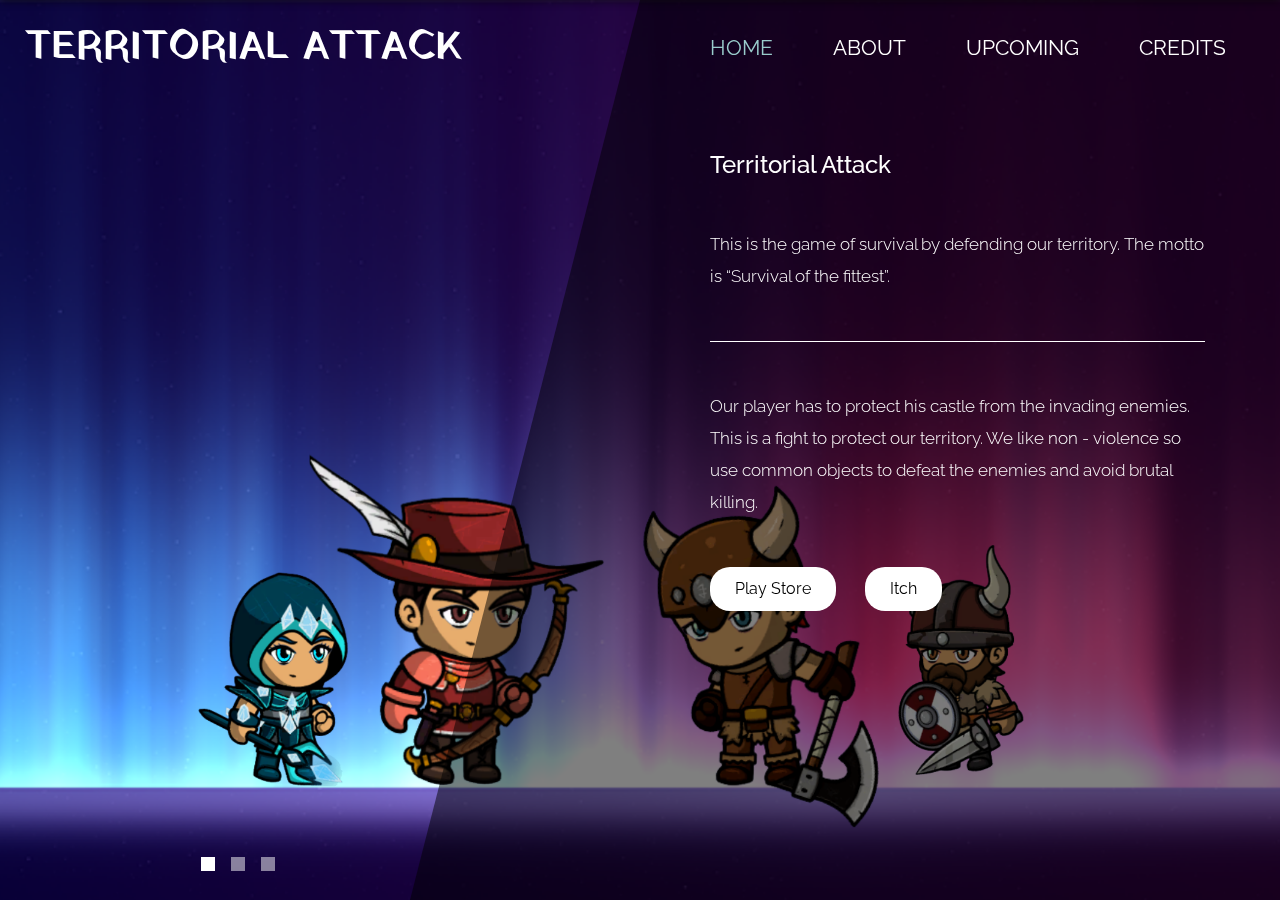
<file: index.html>
<!DOCTYPE html>
<html lang="en">

<head>
    <meta charset="UTF-8">
    <meta name="viewport" content="width=device-width, initial-scale=1.0">
    <meta http-equiv="X-UA-Compatible" content="ie=edge">
    <title>Territorial Attack</title>
    <link href="img/favicon.ico" rel="icon">
    <link href="https://fonts.googleapis.com/css?family=Open+Sans:300,400" rel="stylesheet" />
    <!-- https://fonts.google.com/ -->
    <link href="css/bootstrap.min.css" rel="stylesheet" /> <!-- https://getbootstrap.com/ -->
    <link href="fontawesome/css/all.min.css" rel="stylesheet" /> <!-- https://fontawesome.com/ -->
    <link href="css/style.css" rel="stylesheet" />

</head>

<body>
    <div class="tm-container">
        <div>
            <div class="row pt-4">
                <div class="col-left">
                    <div class="site-header media">
                        <div class="media-body">
                            <h1 class="sitename text-uppercase">Territorial Attack</h1>
                        </div>
                    </div>
                </div>
                <div class="col-right">
                    <nav class="navbar navbar-expand-lg" id="main-nav">
                        <button class="navbar-toggler toggler-example mr-0 ml-auto" type="button" data-toggle="collapse"
                            data-target="#navbar-nav" aria-controls="navbar-nav" aria-expanded="false"
                            aria-label="Toggle navigation">
                            <span><i class="fas fa-bars"></i></span>
                        </button>
                        <div class="collapse navbar-collapse tm-nav" id="navbar-nav">
                            <ul class="navbar-nav text-uppercase">
                                <li class="nav-item active">
                                    <a class="nav-link tm-nav-link" href="#">Home <span
                                            class="sr-only">(current)</span></a>
                                </li>
                                <li class="nav-item">
                                    <a class="nav-link tm-nav-link" href="about.html">About</a>
                                </li>
                                <li class="nav-item">
                                    <a class="nav-link tm-nav-link" href="next.html">Upcoming</a>
                                </li>
                                <li class="nav-item">
                                    <a class="nav-link tm-nav-link" href="img/creds.jpg">Credits</a>
                                </li>
                            </ul>
                        </div>
                    </nav>
                </div>
            </div>

            <div class="row">
                <div class="col-left"></div>
                <main class="col-right">
                    <section class="content">
                        <h2 class="mb-5 content-title">Territorial Attack</h2>
                        <p class="mb-5">This is the game of survival by defending our territory. The motto is “Survival
                            of the fittest”.</p>
                        <hr class="mb-5">
                        <p class="mb-5">Our player has to protect his castle from the invading enemies. This is a fight
                            to protect our territory. We like non - violence so use common objects to defeat the enemies
                            and avoid brutal killing. </p>
                        <a href="https://play.google.com/store/apps/details?id=com.HawkEyes.TerritorialAttack"
                            class="btn btn-primary">Play Store</a>
                        <a href="https://studiocentauri.itch.io/territorial-attack"
                            class="btn btn-primary btn-play">Itch</a>
                    </section>
                </main>
            </div>
        </div>

        <div class="row">
            <div class="col-left text-center">
                <ul class="bg-controls-wrapper">
                    <li class="bg-control active" data-id="0"></li>
                    <li class="bg-control" data-id="1"></li>
                    <li class="bg-control" data-id="2"></li>
                </ul>
            </div>
            <!-- <div class="col-right tm-col-footer">
                <footer class="site-footer text-right">
                    <p class="mb-0">Website &copy; Rudransh Gupta</p>
                </footer>
            </div>   -->
        </div>

        <!-- Diagonal background design -->
        <div class="bg">
            <div class="bg-left"></div>
            <div class="bg-right"></div>
        </div>
    </div>

    <script src="js/jquery-3.4.1.min.js"></script>
    <script src="js/bootstrap.min.js"></script>
    <script src="js/jquery.backstretch.min.js"></script>
    <script src="js/script.js"></script>
</body>

</html>
</file>
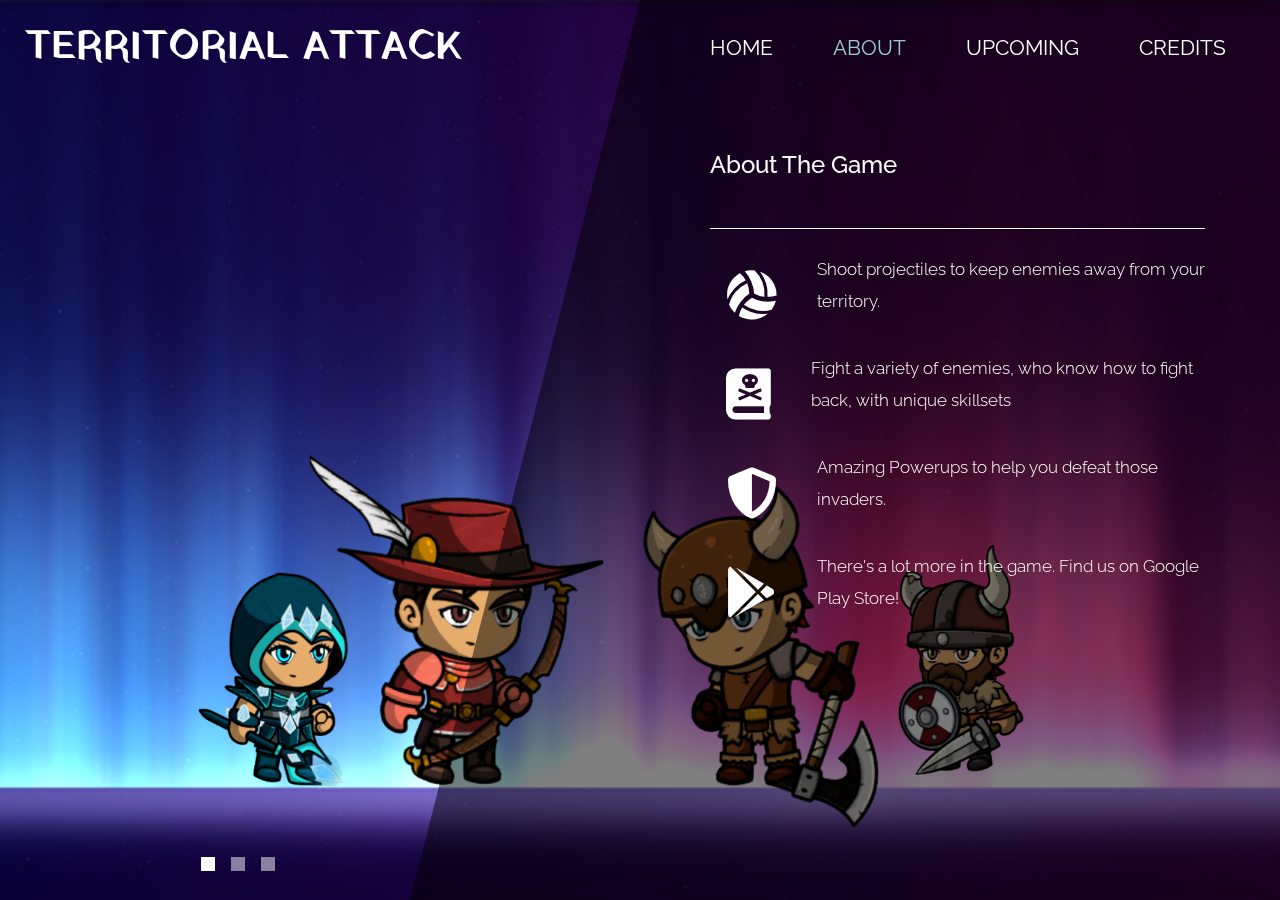
<file: about.html>
<!DOCTYPE html>
<html lang="en">

<head>
    <meta charset="UTF-8">
    <meta name="viewport" content="width=device-width, initial-scale=1.0">
    <meta http-equiv="X-UA-Compatible" content="ie=edge">
    <title>Territorial Attack</title>
    <link href="img/favicon.ico" rel="icon">
    <link href="https://fonts.googleapis.com/css?family=Open+Sans:300,400" rel="stylesheet" /> <!-- https://fonts.google.com/ -->
    <link href="css/bootstrap.min.css" rel="stylesheet" /> <!-- https://getbootstrap.com/ -->
    <link href="fontawesome/css/all.min.css" rel="stylesheet" /> <!-- https://fontawesome.com/ -->
    <link href="css/style.css" rel="stylesheet" />

</head>

<body>
    <div class="tm-container">        
        <div>
            <div class="row pt-4">
                <div class="col-left">
                    <div class="site-header media">
                        <div class="media-body">
                            <h1 class="sitename text-uppercase">Territorial Attack</h1>
                        </div>      
                    </div>
                </div>
                <div class="col-right">
                    <nav class="navbar navbar-expand-lg" id="main-nav">
                        <button class="navbar-toggler toggler-example mr-0 ml-auto" type="button" 
                            data-toggle="collapse" data-target="#navbar-nav" 
                            aria-controls="navbar-nav" aria-expanded="false" aria-label="Toggle navigation">
                            <span><i class="fas fa-bars"></i></span>
                        </button>
                        <div class="collapse navbar-collapse tm-nav" id="navbar-nav">
                            <ul class="navbar-nav text-uppercase">
                                <li class="nav-item">
                                    <a class="nav-link tm-nav-link" href="index.html">Home</a>
                                </li>
                                <li class="nav-item active">
                                    <a class="nav-link tm-nav-link" href="about.html">About <span class="sr-only">(current)</span></a>
                                </li>
                                <li class="nav-item">
                                    <a class="nav-link tm-nav-link" href="next.html">Upcoming</a>
                                </li>                            
                                <li class="nav-item">
                                    <a class="nav-link tm-nav-link" href="img/creds.jpg">Credits</a>
                                </li>
                            </ul>                            
                        </div>                        
                    </nav>
                </div>
            </div>
            
            <div class="row">
                <div class="col-left"></div>
                <main class="col-right">
                    <section class="content tm-about">
                        <h2 class="mb-5 content-title">About The Game</h2>
                        <hr class="mb-4">
                        <div class="media my-3">
                            <i class="fas fa-volleyball-ball fa-3x p-3 mr-4"></i>
                            <div class="media-body">
                                <p>Shoot projectiles to keep enemies away from your territory.</p>
                            </div> 
                        </div>
                        <div class="media my-3">
                            <i class="fas fa-book-dead fa-3x p-3 mr-4"></i>
                            <div class="media-body">
                                <p>Fight a variety of enemies, who know how to fight back, with unique skillsets</p>
                            </div> 
                        </div>
                        <div class="media my-3">
                            <i class="fas fa-shield-alt fa-3x p-3 mr-4"></i>
                            <div class="media-body">
                                <p>Amazing Powerups to help you defeat those invaders.</p>
                            </div> 
                        </div>
                        <div class="media my-3">
                            <i class="fab fa-google-play fa-3x p-3 mr-4"></i>
                            <div class="media-body">
                                <p>There's a lot more in the game. Find us on Google Play Store!</p>
                            </div> 
                        </div>                        
                    </section>
                </main>
            </div>
        </div>        

        <div class="row">
            <div class="col-left text-center">            
                <ul class="bg-controls-wrapper">
                    <li class="bg-control active" data-id="0"></li>
                    <li class="bg-control" data-id="1"></li>
                    <li class="bg-control" data-id="2"></li>
                </ul>            
            </div>        
            <!-- <div class="col-right tm-col-footer">
                <footer class="site-footer text-right">
                    <p class="mb-0">Website &copy; Rudransh Gupta</p>
                </footer>
            </div>    -->
        </div>        

        <!-- Diagonal background design -->
        <div class="bg">
            <div class="bg-left"></div>
            <div class="bg-right"></div>
        </div>
    </div>

    <script src="js/jquery-3.4.1.min.js"></script>
    <script src="js/bootstrap.min.js"></script>
    <script src="js/jquery.backstretch.min.js"></script>
    <script src="js/script.js"></script>
</body>
</html>
</file>
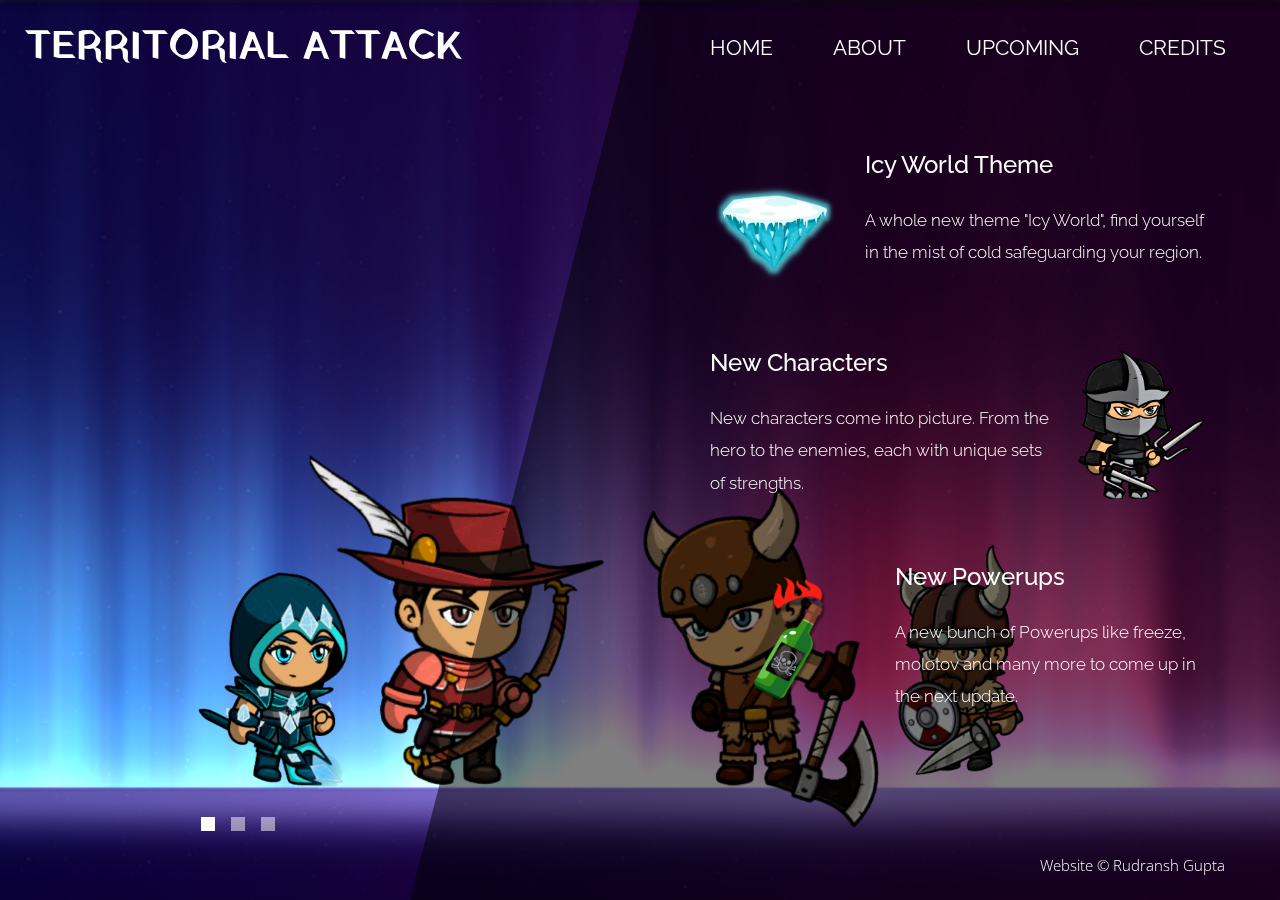
<file: next.html>
<!DOCTYPE html>
<html lang="en">

<head>
    <meta charset="UTF-8">
    <meta name="viewport" content="width=device-width, initial-scale=1.0">
    <meta http-equiv="X-UA-Compatible" content="ie=edge">
    <title>Territorial Attack</title>
    <link href="img/favicon.ico" rel="icon">
    <link href="https://fonts.googleapis.com/css?family=Open+Sans:300,400" rel="stylesheet" /> <!-- https://fonts.google.com/ -->
    <link href="css/bootstrap.min.css" rel="stylesheet" /> <!-- https://getbootstrap.com/ -->
    <link href="fontawesome/css/all.min.css" rel="stylesheet" /> <!-- https://fontawesome.com/ -->
    <link href="css/style.css" rel="stylesheet" />

</head>

<body>
    <div class="tm-container">        
        <div>
            <div class="row pt-4">
                <div class="col-left">
                    <div class="site-header media">
                        <div class="media-body">
                            <h1 class="sitename text-uppercase">Territorial Attack</h1>
                        </div>       
                    </div>
                </div>
                <div class="col-right">
                    <nav class="navbar navbar-expand-lg" id="main-nav">
                        <button class="navbar-toggler toggler-example mr-0 ml-auto" type="button" 
                            data-toggle="collapse" data-target="#navbar-nav" 
                            aria-controls="navbar-nav" aria-expanded="false" aria-label="Toggle navigation">
                            <span><i class="fas fa-bars"></i></span>
                        </button>
                        <div class="collapse navbar-collapse tm-nav" id="navbar-nav">
                            <ul class="navbar-nav text-uppercase">
                                <li class="nav-item">
                                    <a class="nav-link tm-nav-link" href="index.html">Home</a>
                                </li>
                                <li class="nav-item">
                                    <a class="nav-link tm-nav-link" href="about.html">About</a>
                                </li>
                                <li class="nav-item">
                                    <a class="nav-link tm-nav-link" href="next.html">Upcoming</a>
                                </li> 
                                <li class="nav-item">
                                    <a class="nav-link tm-nav-link" href="img/creds.jpg">Credits</a>
                                </li>
                            </ul>                            
                        </div>                        
                    </nav>
                </div>
            </div>
            
            <div class="row">
                <div class="col-left"></div>
                <main class="col-right">
                    <section class="content">
                        <div class="media my-3 mb-5 tm-service-media tm-service-media-img-l">
                            <img src="img/icy_platform.png" alt="Image" class="service-img tm-service-img">
                            <div class="media-body tm-service-text">
                                <h2 class="mb-4 content-title">Icy World Theme</h2>
                                <p>A whole new theme "Icy World", find yourself in the mist of cold safeguarding your region.</p>
                            </div> 
                        </div>
                        <div class="media my-3 mb-5 tm-service-media">                            
                            <div class="media-body tm-service-text">
                                <h2 class="mb-4 content-title">New Characters</h2>
                                <p>New characters come into picture. From the hero to the enemies, each with unique sets of strengths.</p>
                            </div> 
                            <img src="img/hero-4.png" alt="Image" class="service-img tm-service-img-r">
                        </div>
                        <div class="media my-3 tm-service-media tm-service-media-img-l">
                            <img src="img/molotov.png" alt="Image" class="service-img-3 tm-service-img">
                            <div class="media-body tm-service-text">
                                <h2 class="mb-4 content-title">New Powerups</h2>
                                <p>A new bunch of Powerups like freeze, molotov and many more to come up in the next update.</p>
                            </div> 
                        </div>                      
                    </section>
                </main>
            </div>
        </div>        

        <div class="row">
            <div class="col-left text-center">            
                <ul class="bg-controls-wrapper">
                    <li class="bg-control active" data-id="0"></li>
                    <li class="bg-control" data-id="1"></li>
                    <li class="bg-control" data-id="2"></li>
                </ul>            
            </div>        
            <div class="col-right tm-col-footer">
                <footer class="site-footer text-right">
                    <p class="mb-0">Website &copy; Rudransh Gupta</p>
                </footer>
            </div>  
        </div>        

        <!-- Diagonal background design -->
        <div class="bg">
            <div class="bg-left"></div>
            <div class="bg-right"></div>
        </div>
    </div>

    <script src="js/jquery-3.4.1.min.js"></script>
    <script src="js/bootstrap.min.js"></script>
    <script src="js/jquery.backstretch.min.js"></script>
    <script src="js/script.js"></script>
</body>

</html>
</file>
<file: css/style.css>
@import url('https://fonts.googleapis.com/css2?family=Yatra+One&display=swap');
@import url('https://fonts.googleapis.com/css2?family=Raleway:wght@900&family=Yatra+One&display=swap');

body {
    font-family: 'Raleway', sans-serif;
    font-size: 17px;
    font-weight: 300;
    overflow-x: hidden;
    color: white;
    background-color: #2C353C;
}

body::before {
    content: "";
    position: fixed;
    top: -10px;
    left: 0;
    width: 100%;
    height: 10px;
    box-shadow: 0px 0 10px rgba(0, 0, 0, 0.8);
    z-index: 100;
  }

.sitename {
    font-family: 'Yatra One', cursive;
}

a { 
    transition: all 0.3s ease; 
    text-decoration: none;
}

ul { padding: 0; }
a:hover { text-decoration: none; }
button:focus { outline: none; }
p { line-height: 1.9; }
.tm-logo { margin-right: 20px; }
.tm-slogan { font-size: 0.8rem; }

/* Navigation */
.navbar-toggler {
    padding: 8px 15px;
    border: 0;
    border-radius: 0;
    transform: skewX(-15deg);
    background-color: rgba(0,0,0,0.5);
    color: white;    
}

.navbar-toggler i { transform: skewX(15deg); }

.navbar-expand-lg {
    padding-left: 0;
    padding-right: 0;
}

.navbar-expand-lg .navbar-nav .nav-link { padding: 0; }

.navbar-expand-lg .navbar-nav .tm-nav-link {
    font-size: 1.3rem;
    font-weight: 400;
    color: white;    
    padding-bottom: 30px;    
}

.nav-item { margin-right: 60px; }

.nav-item:last-child { margin-right: 0; }

.nav-item.active .tm-nav-link,
.nav-item:hover .tm-nav-link {
    color: #9CC;
}

/* Page Background */
.bg {
    position: absolute;
    left: 0;
    right: 0;
    width: 100%;
    height: 100%;
    display: flex;
    z-index: -1000;
}

.bg-left,
.bg-right {
    position: relative;
    width: 50%;
    height: 100%;
}

.bg-right { background-color: rgba(0,0,0,0.5); }

.bg-left {
    border-right: 230px solid rgba(0,0,0,0.5);
    border-top: 100vh solid transparent;
}

.bg-controls-wrapper {
    display: inline-block;
    margin-left: -150px;
}

.bg-control {
    display: inline-block;
    width: 14px;
    height: 14px;
    background-color: rgba(255,255,255,0.5);
    margin: 6px;
    cursor: pointer;
}

.bg-control.active,
.bg-control:hover {
    background-color: white;
}

.tm-container {
    width: 100%;
    height: 100%;
    min-height: 100vh;
    position: relative;
    display: flex;
    flex-direction: column;
    justify-content: space-between;  
}

.row { display: flex; }

.col-left {
    width: 50%;
    height: 100%;
    padding-left: 40px;  
    padding-right: 40px;
}

.col-right {
    width: 50%;
    height: 100%;
    padding-left: 70px;
    padding-right: 70px;
}

.content {
    max-width: 660px;
    margin-top: 50px;
    padding-right: 20px;
}

.tm-about { max-width: 525px; }

::-webkit-scrollbar {
    -webkit-appearance: none;
    width: 10px;
}
  
::-webkit-scrollbar-thumb {
    border-radius: 5px;
    background-color: rgba(255,255,255,.8);
    box-shadow: 0 0 1px rgba(255,255,255,.8);
}

.content-title { font-size: 1.5rem; }
hr { border-top: 1px solid white; }

.btn {
    padding: 10px 25px;
    border-radius: 20px;
}

.btn-play {
    margin-left: 25px;
}

.btn-big {
    padding: 9px 40px;
    font-size: 1.2rem;;
}

.btn-primary {
    background-color: white;
    color: black;
    border: 0;
}

.btn-primary:hover {
    background-color: #9CC;
    color: black;
}

.site-footer {
    padding: 40px 0 20px;
    max-width: 660px;
    font-size: 0.95rem;
    font-family: 'Open Sans', cursive;
}

.tm-col-footer { padding-left: 0; }
.tm-text-link { color: white; }

.tm-text-link:hover,
.tm-text-link:focus {
    color: #9CC;
}

/* Service */ 
.tm-service-text { max-width: 365px; }
.tm-service-img { margin-right: 25px; }
.tm-service-img-r {margin-left: 25px; }
.service-img {
    width:130px;
    height:150px;
}
.service-img-3 {
    width:160px;
    height:150px;
}

/* Contact */
.form-control,
textarea {    
    color: white;
    background-color: transparent;
    background-clip: padding-box;
    border: none;
    border-bottom: 1px solid #999A9B;
    border-radius: 0;
    transition: border-color 0.15s ease-in-out, box-shadow 0.15s ease-in-out;
    padding: 10px 0;
    font-family: 'Raleway', sans-serif;
    font-size: 1rem;
    font-weight: 400;
    line-height: 1.5;
}

.form-control:focus {
    color: white;
    background-color: transparent;    
    box-shadow: none;
    border-color: #9CC;
    outline: none;
}

.mb-85 { margin-bottom: 85px; }
.tm-contact-main { max-width: 690px; }

.tm-contact {
    max-width: 420px;
    margin-left: auto;
    margin-right: auto;
}

.form-control::-webkit-input-placeholder { color: white; } /* Edge */  
.form-control:-ms-input-placeholder { color: white; } /* Internet Explorer 10-11 */  
.form-control::placeholder { color: white; }

@media (max-width: 1200px) {
    .nav-item { margin-right: 30px; }

    .tm-page-right {
        padding-left: 30px;
        padding-right: 30px;
    }
}

@media (max-width: 992px) {    
    .tm-nav {
        position: absolute;
        background: rgba(0, 0, 0, 0.8);
        color: white;
        top: 44px;
        right: 4px;
    }

    .navbar-expand-lg .navbar-nav .tm-nav-link {
        color: white;
        font-size: 1.1rem;
        padding: 13px 20px;
    }

    .nav-item { margin-right: 0; }

    .nav-item.active .tm-nav-link,
    .nav-item:hover .tm-nav-link {
        color: #9CC;
    }

    .content { margin-top: 20px; }
    .site-footer { padding-top: 40px; }
    .col-left { width: 40%; }

    .col-right {
        width: 60%;
        padding-left: 100px;
        padding-right: 30px;
    }
    
    .tm-col-footer { padding-left: 0; }
}

@media (max-width: 768px) {
    html, body {
        overflow-x: hidden;
    }
    body {
        position: relative
    }

    .row { flex-direction: column; }

    .col-left,
    .col-right,
    .bg-left,
    .bg-right {
        width: 100%;
    }

    #main-nav {
        position: fixed;
        top: 50px;
        right: 40px;
        padding-bottom: 0;
    }  
    
    .bg { flex-direction: column; }

    .bg-left {
        height: 200px;        
        border-bottom: 50px solid rgba(0,0,0,0.5);
        border-right: 0;
        border-top: 0;
    }

    .bg-right { height: calc(100% - 200px); }

    .bg-controls-wrapper {
        margin-left: 0;
        margin-top: 50px;
    }

    .content {
        max-height: none;
        margin-top: 40px;
    }

    .col-right {
        padding-top: 40px;
        padding-left: 30px;
    }

    .tm-col-footer {
        padding-left: 10px;
        padding-right: 10px;
    }

    .text-right {
        position:relative;
        left: -10px;
    }
}

@media (max-width: 460px) {
    .tm-logo { margin-right: 15px; }
    .sitename { font-size: 1.8rem; }
    .tm-slogon { font-size: 0.8rem; }
}

@media (max-width: 290px) {
    .btn-play {
        margin-top:10px;
    }
}

@media (max-width: 450px), (min-width: 768px) and (max-width: 830px), (min-width: 992px) and (max-width: 1040px) {
    .tm-service-media { flex-direction: column; }
    .tm-service-media-img-l { flex-direction: column-reverse; }
    .tm-service-text { margin-top: 20px; }
    .tm-service-img { margin-right: 0; }
    .tm-service-img-r { margin-left: 0; }
}
</file>
